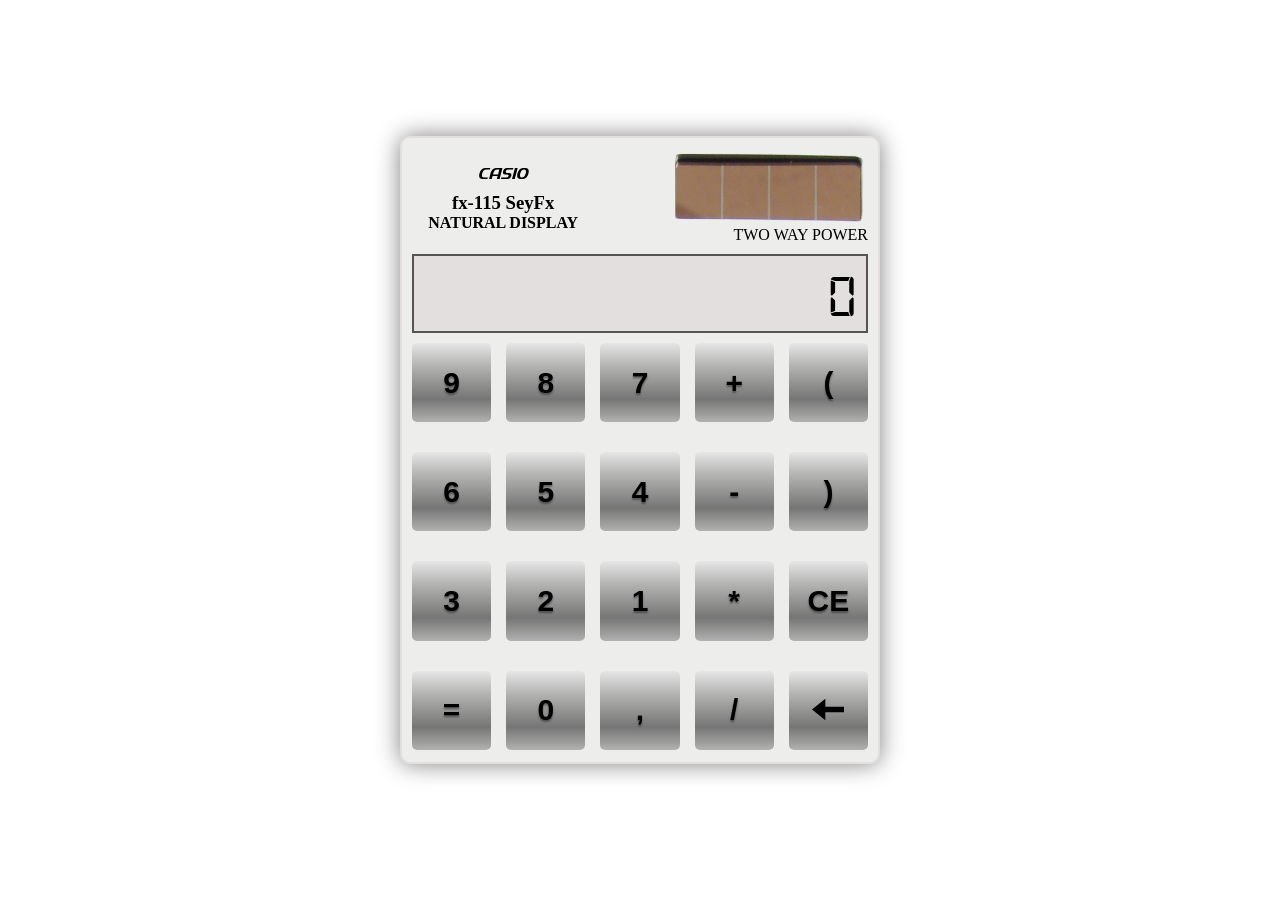
<file: index.html>
<!DOCTYPE html>
<html lang="en">

<head>
  <meta charset="UTF-8" />
  <meta http-equiv="X-UA-Compatible" content="IE=edge" />
  <meta name="viewport" content="width=device-width, initial-scale=1.0" />
  <title>Document</title>
  <link rel="stylesheet" href="style.css" />
</head>

<body id="body">
  <div class="container">
    <div class="infoSolar">
      <div class="info">
        <p class="casio">CASIO</p>
        <h3 class="fx115">fx-115 SeyFx</h3>
        <h2 class="naturalDisplay">NATURAL DISPLAY</h2>
      </div>

      <div class="solarPanelDiv">
        <img class="solarPanel" src="./img/calc solar panel.png" alt="" srcset="">
        <P class="">TWO WAY POWER</P>
      </div>
    </div>
    <div id="screenDiv">
      <label class="screen" for="" id="screen"> 0 </label>
    </div>

    <div class="buttons">

      <div class="numbers">
        <button class="numberBtn num9" onclick="printToScrn(9)">9</button>
        <button class="numberBtn num8" onclick="printToScrn(8)">8</button>
        <button class="numberBtn num7" onclick="printToScrn(7)">7</button>
        <button class="numberBtn num+" onclick="printToScrn('+')">+</button>
        <button class="numberBtn num+" onclick="printToScrn2()">(</button>
        <div class="w100"></div>
        <button class="numberBtn num6" onclick="printToScrn(6)">6</button>
        <button class="numberBtn num5" onclick="printToScrn(5)">5</button>
        <button class="numberBtn num4" onclick="printToScrn(4)">4</button>
        <button class="numberBtn num-" onclick="printToScrn('-')">-</button>
        <button class="numberBtn num+" onclick="printToScrn3()">)</button>
        <div class="w100"></div>
        <button class="numberBtn num3" onclick="printToScrn(3)">3</button>
        <button class="numberBtn num2" onclick="printToScrn(2)">2</button>
        <button class="numberBtn num1" onclick="printToScrn(1)">1</button>
        <button class="numberBtn num*" onclick="printToScrn('*')">*</button>
        <button class="numberBtn numCE" onclick="CEclear()">CE</button>
        <div class="w100"></div>
        <button id="findRes" class="numberBtn num," onclick="findResult()">=</button>
        <button class="numberBtn num0" onclick="printToScrn(0)">0</button>
        <button class="numberBtn num," onclick="printToScrn('.')"> , </button>
        <button class="numberBtn num/" onclick="printToScrn('/')">/</button>
        <button class="numberBtn num/" onclick="Bspc()"><img src="./img/leftArrow.svg" alt=""></button>
      </div>
    </div>

  </div>

</body>

<script src="./script.js"></script>

</html>
</file>
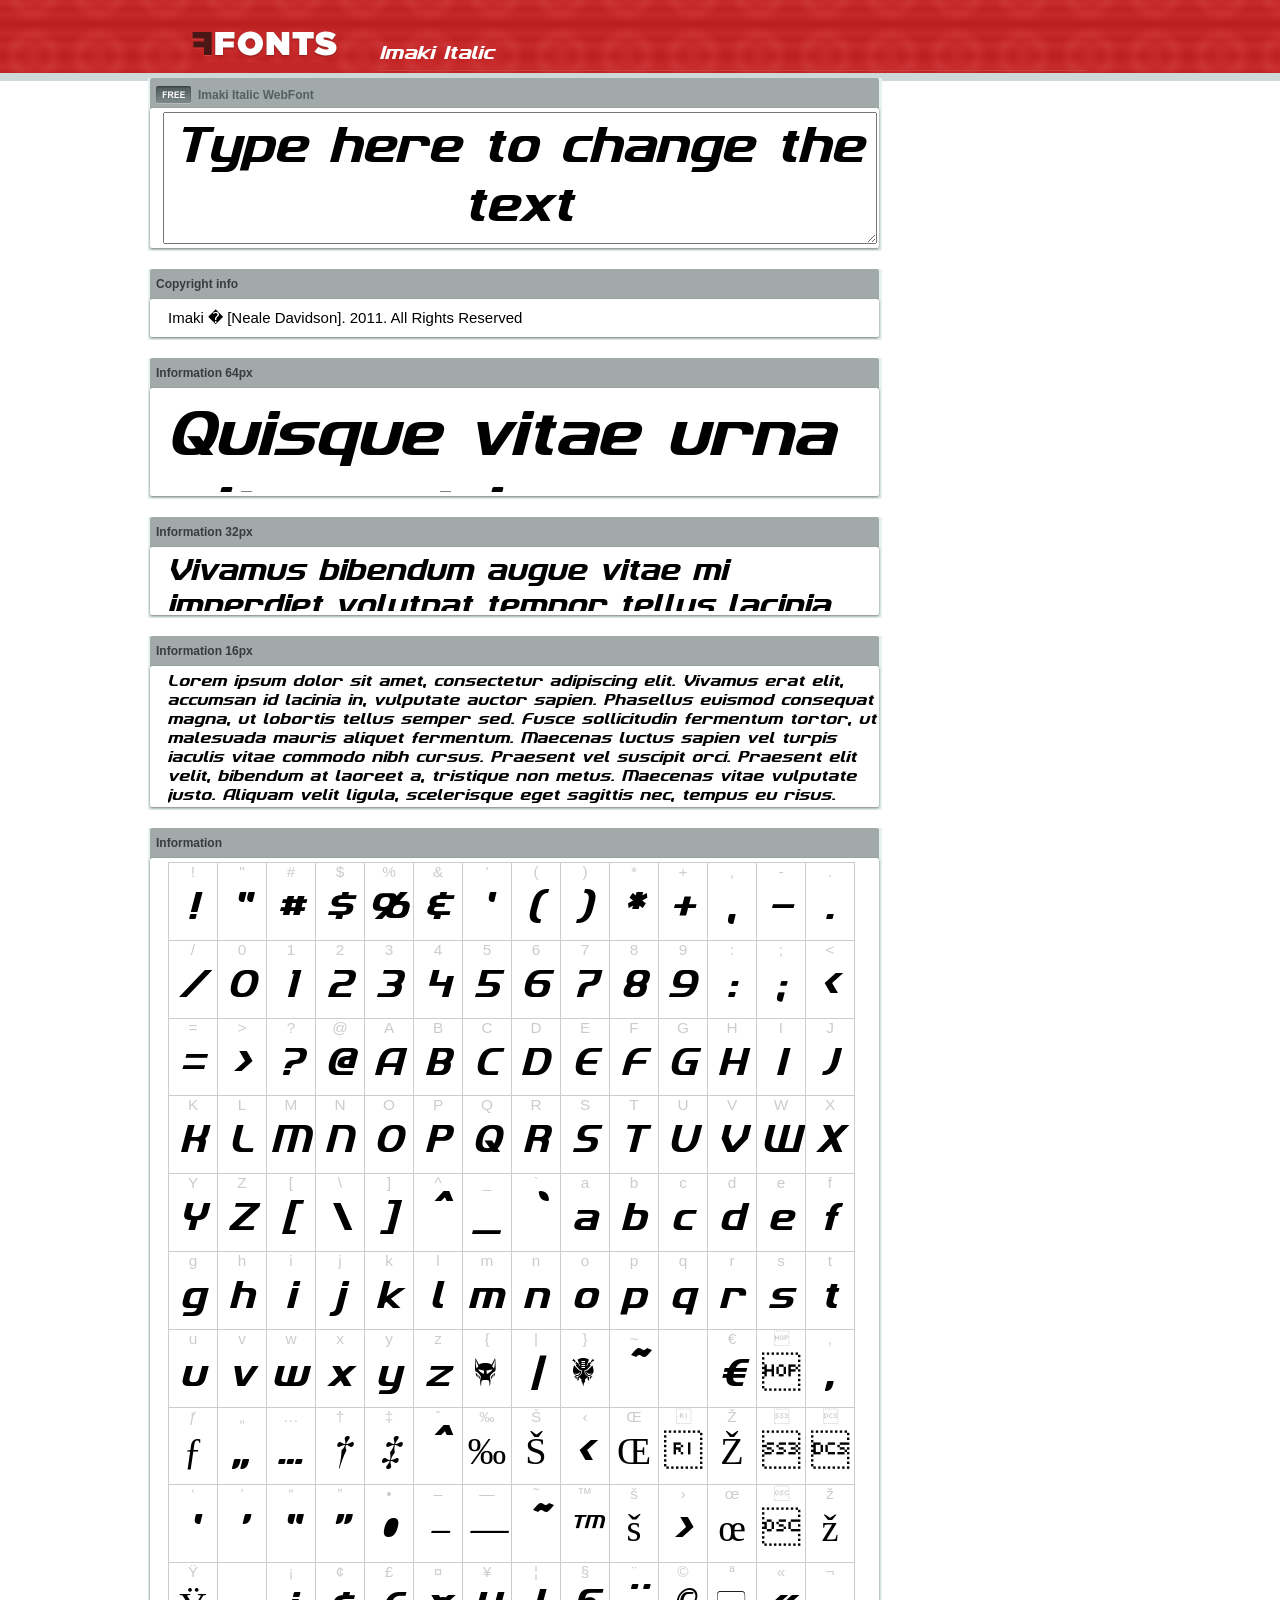
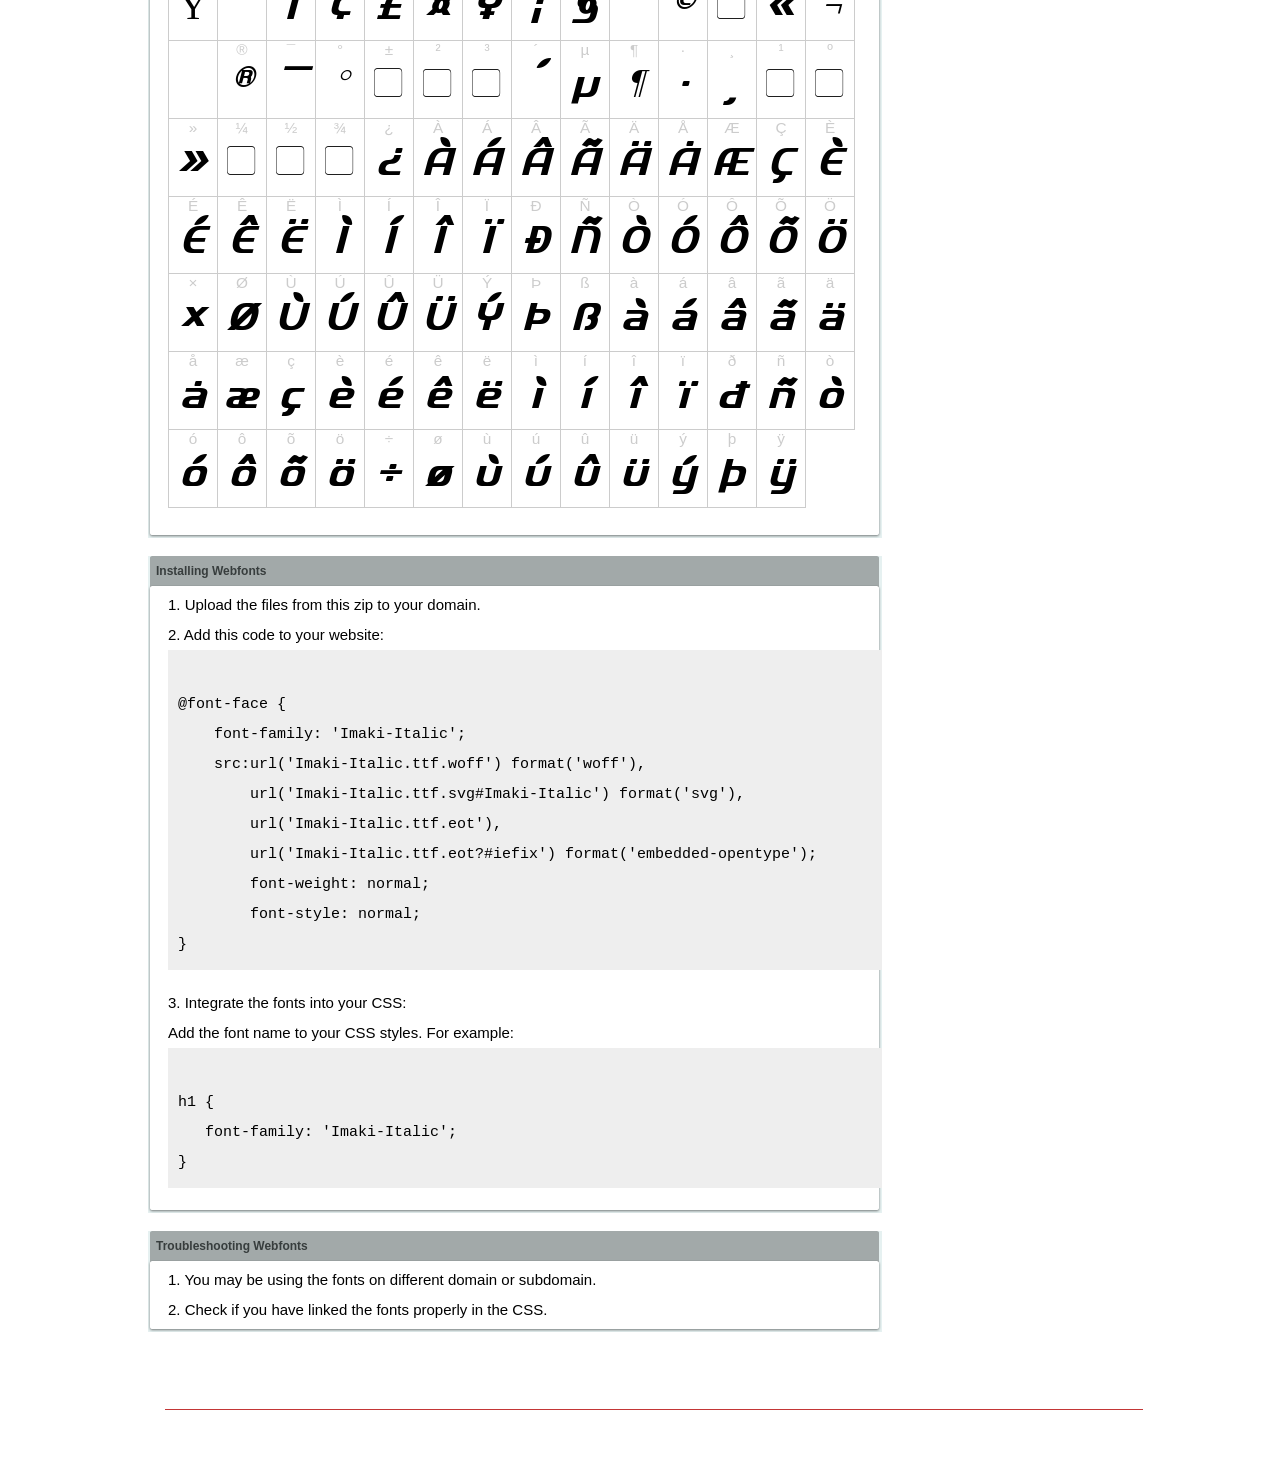
<file: font/webfonts_Imaki-Italic/example.html>
<!DOCTYPE html PUBLIC "-//W3C//DTD XHTML 1.0 Transitional//EN" "http://www.w3.org/TR/xhtml1/DTD/xhtml1-transitional.dtd">
<html xmlns="http://www.w3.org/1999/xhtml">
<head>
<meta http-equiv="Content-Type" content="text/html; charset=UTF-8" />
<title>Imaki Italic WebFont</title>
<meta name="description" content="Imaki Italic WebFont" />
<meta name="keywords" content="Imaki Italic WebFont" />
<style type="text/css">
@font-face {
  font-family: 'Imaki-Italic';
    src:  url('Imaki-Italic.ttf.woff') format('woff'),
    url('Imaki-Italic.ttf.svg#Imaki-Italic') format('svg'),
    url('Imaki-Italic.ttf.eot'),
    url('Imaki-Italic.eot?#iefix') format('embedded-opentype'); 
    font-weight: normal;
    font-style: normal;
}.examplefontl {
  font-family: 'Imaki-Italic';  
  color: black;
}
.examplefont {
  padding-bottom: 2em;
  overflow: hidden; 
  text-align: center;
}
.examplefont div {
  float: left;
  border: 1px solid #ccc;
  text-align: center;
  width: 1.25em;
  height: 2em;
  margin-right: -1px;
  margin-bottom: -1px;
  font-size: 3.2em; 
}
.examplefont div .defaultC {
  color: #ccc;
  font-family: arial, sans-serif;
  font-size: .4em;
  display: block;
}
*{margin:0;padding:0;}
body{margin:0px;padding:0px;background:#FFFFFF url(images/bgtile.gif?1) repeat-x;font-family:Arial, Helvetica, sans-serif;}
#header{background:url(images/headertile.gif);height:73px;margin:0px;overflow:hidden;}
#head{width:707px;float:left;height:31px;margin:39px 0 0 0;padding:0px;color:#ffffff;font-size:15px;border-bottom:1px solid #c94040;overflow:hidden;}
#head a{color:#ffffff;text-decoration:none;}
#headspan1{float:left;}
.container{width:994px;margin:0 auto;padding:0px;overflow:hidden;}
#content{width:734px;margin:5px 0px 0px 5px;float:left;padding:0px;font-size:12px;display:inline;color:#868e8e;overflow:hidden;}
.fontbox{background:url(images/fontboxtile.gif);width:734px;margin:0 0 18px 0;padding:0;overflow:hidden;}
.fontboxtop{background:url(images/fontboxtop.gif) no-repeat top left;height:18px;font-size:12px;color:#373d3d;width:718px;padding:8px;margin:0;overflow:hidden;}
.fontboxtop a{color:#373d3d;text-decoration:none;}
.fontboxspan1{background:url(images/free.gif) no-repeat;padding:2px 0 2px 42px;float:left;}
h6{background:url(images/logo.gif) top left no-repeat;width:230px;height:73px;margin:0px 0px 0px 7px;float:left;}
h6 a{display:block;height:73px;}
h6 a span{display:none;}
h1{display:inline;font-size:12px;font-weight:bold;color:#546060;padding:0px;float:left;}
.btn{border:0;margin:0;background:url('images/button.gif');background-repeat:repeat-x;color:#fff;width:127px;height:28px;font-size:17px;}
.inputsubtmi{border:1px solid #e1ebeb;border-bottom:2px solid #c7d1d1;padding:6px;margin:0 0 8px 0;}
.partner{font-size:16px;font-weight:bold;color:#000000;padding:0px;margin:39px 0px 12px 30px;}
.fontboxspan1notfree{padding:2px 0 2px 42px;float:left;}
#footer{height:123px;margin:0px;padding:0px;background:url(http://www.altfonts.com/images/foottile.gif);}
#foot{width:1005px;height:123px;background:url(http://www.altfonts.com/images/foot.gif) top left no-repeat;margin:0 auto;padding:0px;}
#copyright{height:31px;padding:28px 0 0 118px;margin:0 0 0 27px;border-bottom:1px solid #c33636;font-size:14px;color:#4a1616;}
code {
	white-space: pre;
	background-color: #eee;
	display: block;
	padding: 10px;
	margin-bottom: 18px;
	overflow: auto;
}    
</style>
</head>
<body>
<div id="header">
<div class="container">
<h6><a href="http://webfonts.ffonts.net" title="WebFonts"><span>WebFonts</span></a></h6>
<div id="head">
<span id="headspan1">
   <span style="font-family: 'Imaki-Italic';font-size: 20px; color: white;">Imaki Italic</span> 
</span>
</div>
</div>
</div>
<div class="container">
<div id="content">
<!-- WebFont --> 
<div class="fontbox">
<div class="fontboxtop"><span class="fontboxspan1"><h1>Imaki Italic WebFont</h1></span></div>
 <textarea id="txtAreaTryFont" cols="" rows="2" style="font-family: 'Imaki-Italic';width:97%; font-size: 50px; height: 130px;text-align: center;margin-left: 15px;" 
           onclick="if (this.value=='Type here to change the text') this.value=''">Type here to change the text</textarea>
<img src="images/fontboxbottom.gif" width="734" height="7" alt="" />
</div>
<div class="fontbox">
<div class="fontboxtop"><b>Copyright info</b></div>
<div style="text-align: left;margin-left:20px;color: black;font-size:15px;line-height:200%">
Imaki � [Neale Davidson]. 2011. All Rights Reserved
</div>
<img src="images/fontboxbottom.gif" width="734" height="7" alt="" />
</div>
<div class="fontbox">
<div class="fontboxtop"><b>Information 64px</b></div>
<div style="font-family: 'Imaki-Italic';margin-left:20px;font-size:64px;color:black;float: left;display: inline; overflow: hidden;height:100px;">
 Quisque vitae urna sit amet ipsum lobortis iaculis volutpat sit amet nibh. 
</div>
<img src="images/fontboxbottom.gif" width="734" height="7" alt="" />
</div>
<div class="fontbox">
<div class="fontboxtop"><b>Information 32px</b></div>
<div style="font-family: 'Imaki-Italic';margin-left:20px;font-size:30px;color:black;float: left;display: inline; overflow: hidden;height:60px;">
 Vivamus bibendum augue vitae mi imperdiet volutpat tempor tellus lacinia. Integer in sem et neque iaculis malesuada. 
</div>
<img src="images/fontboxbottom.gif" width="734" height="7" alt="" />
</div>
<div class="fontbox">
<div class="fontboxtop"><b>Information 16px</b></div>
<div style="font-family: 'Imaki-Italic';margin-left:20px;font-size:16px;color:black;float: left;display: inline; overflow: hidden;">
 Lorem ipsum dolor sit amet, consectetur adipiscing elit. Vivamus erat elit, accumsan id lacinia in, vulputate auctor sapien. Phasellus euismod consequat magna, ut lobortis tellus semper sed. Fusce sollicitudin fermentum tortor, ut malesuada mauris aliquet fermentum. Maecenas luctus sapien vel turpis iaculis vitae commodo nibh cursus. Praesent vel suscipit orci. Praesent elit velit, bibendum at laoreet a, tristique non metus. Maecenas vitae vulputate justo. Aliquam velit ligula, scelerisque eget sagittis nec, tempus eu risus. 
</div>
<img src="images/fontboxbottom.gif" width="734" height="7" alt="" />
</div>
<div class="fontbox">
<div class="fontboxtop"><b>Information</b></div>
<div class="examplefont examplefontl" style="text-align: center;margin-left:20px;">
 <div><span class="defaultC">&#33;</span><span>&#33;</span></div><div><span class="defaultC">&#34;</span><span>&#34;</span></div><div><span class="defaultC">&#35;</span><span>&#35;</span></div><div><span class="defaultC">&#36;</span><span>&#36;</span></div><div><span class="defaultC">&#37;</span><span>&#37;</span></div><div><span class="defaultC">&#38;</span><span>&#38;</span></div><div><span class="defaultC">&#39;</span><span>&#39;</span></div><div><span class="defaultC">&#40;</span><span>&#40;</span></div><div><span class="defaultC">&#41;</span><span>&#41;</span></div><div><span class="defaultC">&#42;</span><span>&#42;</span></div><div><span class="defaultC">&#43;</span><span>&#43;</span></div><div><span class="defaultC">&#44;</span><span>&#44;</span></div><div><span class="defaultC">&#45;</span><span>&#45;</span></div><div><span class="defaultC">&#46;</span><span>&#46;</span></div><div><span class="defaultC">&#47;</span><span>&#47;</span></div><div><span class="defaultC">&#48;</span><span>&#48;</span></div><div><span class="defaultC">&#49;</span><span>&#49;</span></div><div><span class="defaultC">&#50;</span><span>&#50;</span></div><div><span class="defaultC">&#51;</span><span>&#51;</span></div><div><span class="defaultC">&#52;</span><span>&#52;</span></div><div><span class="defaultC">&#53;</span><span>&#53;</span></div><div><span class="defaultC">&#54;</span><span>&#54;</span></div><div><span class="defaultC">&#55;</span><span>&#55;</span></div><div><span class="defaultC">&#56;</span><span>&#56;</span></div><div><span class="defaultC">&#57;</span><span>&#57;</span></div><div><span class="defaultC">&#58;</span><span>&#58;</span></div><div><span class="defaultC">&#59;</span><span>&#59;</span></div><div><span class="defaultC">&#60;</span><span>&#60;</span></div><div><span class="defaultC">&#61;</span><span>&#61;</span></div><div><span class="defaultC">&#62;</span><span>&#62;</span></div><div><span class="defaultC">&#63;</span><span>&#63;</span></div><div><span class="defaultC">&#64;</span><span>&#64;</span></div><div><span class="defaultC">&#65;</span><span>&#65;</span></div><div><span class="defaultC">&#66;</span><span>&#66;</span></div><div><span class="defaultC">&#67;</span><span>&#67;</span></div><div><span class="defaultC">&#68;</span><span>&#68;</span></div><div><span class="defaultC">&#69;</span><span>&#69;</span></div><div><span class="defaultC">&#70;</span><span>&#70;</span></div><div><span class="defaultC">&#71;</span><span>&#71;</span></div><div><span class="defaultC">&#72;</span><span>&#72;</span></div><div><span class="defaultC">&#73;</span><span>&#73;</span></div><div><span class="defaultC">&#74;</span><span>&#74;</span></div><div><span class="defaultC">&#75;</span><span>&#75;</span></div><div><span class="defaultC">&#76;</span><span>&#76;</span></div><div><span class="defaultC">&#77;</span><span>&#77;</span></div><div><span class="defaultC">&#78;</span><span>&#78;</span></div><div><span class="defaultC">&#79;</span><span>&#79;</span></div><div><span class="defaultC">&#80;</span><span>&#80;</span></div><div><span class="defaultC">&#81;</span><span>&#81;</span></div><div><span class="defaultC">&#82;</span><span>&#82;</span></div><div><span class="defaultC">&#83;</span><span>&#83;</span></div><div><span class="defaultC">&#84;</span><span>&#84;</span></div><div><span class="defaultC">&#85;</span><span>&#85;</span></div><div><span class="defaultC">&#86;</span><span>&#86;</span></div><div><span class="defaultC">&#87;</span><span>&#87;</span></div><div><span class="defaultC">&#88;</span><span>&#88;</span></div><div><span class="defaultC">&#89;</span><span>&#89;</span></div><div><span class="defaultC">&#90;</span><span>&#90;</span></div><div><span class="defaultC">&#91;</span><span>&#91;</span></div><div><span class="defaultC">&#92;</span><span>&#92;</span></div><div><span class="defaultC">&#93;</span><span>&#93;</span></div><div><span class="defaultC">&#94;</span><span>&#94;</span></div><div><span class="defaultC">&#95;</span><span>&#95;</span></div><div><span class="defaultC">&#96;</span><span>&#96;</span></div><div><span class="defaultC">&#97;</span><span>&#97;</span></div><div><span class="defaultC">&#98;</span><span>&#98;</span></div><div><span class="defaultC">&#99;</span><span>&#99;</span></div><div><span class="defaultC">&#100;</span><span>&#100;</span></div><div><span class="defaultC">&#101;</span><span>&#101;</span></div><div><span class="defaultC">&#102;</span><span>&#102;</span></div><div><span class="defaultC">&#103;</span><span>&#103;</span></div><div><span class="defaultC">&#104;</span><span>&#104;</span></div><div><span class="defaultC">&#105;</span><span>&#105;</span></div><div><span class="defaultC">&#106;</span><span>&#106;</span></div><div><span class="defaultC">&#107;</span><span>&#107;</span></div><div><span class="defaultC">&#108;</span><span>&#108;</span></div><div><span class="defaultC">&#109;</span><span>&#109;</span></div><div><span class="defaultC">&#110;</span><span>&#110;</span></div><div><span class="defaultC">&#111;</span><span>&#111;</span></div><div><span class="defaultC">&#112;</span><span>&#112;</span></div><div><span class="defaultC">&#113;</span><span>&#113;</span></div><div><span class="defaultC">&#114;</span><span>&#114;</span></div><div><span class="defaultC">&#115;</span><span>&#115;</span></div><div><span class="defaultC">&#116;</span><span>&#116;</span></div><div><span class="defaultC">&#117;</span><span>&#117;</span></div><div><span class="defaultC">&#118;</span><span>&#118;</span></div><div><span class="defaultC">&#119;</span><span>&#119;</span></div><div><span class="defaultC">&#120;</span><span>&#120;</span></div><div><span class="defaultC">&#121;</span><span>&#121;</span></div><div><span class="defaultC">&#122;</span><span>&#122;</span></div><div><span class="defaultC">&#123;</span><span>&#123;</span></div><div><span class="defaultC">&#124;</span><span>&#124;</span></div><div><span class="defaultC">&#125;</span><span>&#125;</span></div><div><span class="defaultC">&#126;</span><span>&#126;</span></div><div><span class="defaultC">&#127;</span><span>&#127;</span></div><div><span class="defaultC">&#128;</span><span>&#128;</span></div><div><span class="defaultC">&#129;</span><span>&#129;</span></div><div><span class="defaultC">&#130;</span><span>&#130;</span></div><div><span class="defaultC">&#131;</span><span>&#131;</span></div><div><span class="defaultC">&#132;</span><span>&#132;</span></div><div><span class="defaultC">&#133;</span><span>&#133;</span></div><div><span class="defaultC">&#134;</span><span>&#134;</span></div><div><span class="defaultC">&#135;</span><span>&#135;</span></div><div><span class="defaultC">&#136;</span><span>&#136;</span></div><div><span class="defaultC">&#137;</span><span>&#137;</span></div><div><span class="defaultC">&#138;</span><span>&#138;</span></div><div><span class="defaultC">&#139;</span><span>&#139;</span></div><div><span class="defaultC">&#140;</span><span>&#140;</span></div><div><span class="defaultC">&#141;</span><span>&#141;</span></div><div><span class="defaultC">&#142;</span><span>&#142;</span></div><div><span class="defaultC">&#143;</span><span>&#143;</span></div><div><span class="defaultC">&#144;</span><span>&#144;</span></div><div><span class="defaultC">&#145;</span><span>&#145;</span></div><div><span class="defaultC">&#146;</span><span>&#146;</span></div><div><span class="defaultC">&#147;</span><span>&#147;</span></div><div><span class="defaultC">&#148;</span><span>&#148;</span></div><div><span class="defaultC">&#149;</span><span>&#149;</span></div><div><span class="defaultC">&#150;</span><span>&#150;</span></div><div><span class="defaultC">&#151;</span><span>&#151;</span></div><div><span class="defaultC">&#152;</span><span>&#152;</span></div><div><span class="defaultC">&#153;</span><span>&#153;</span></div><div><span class="defaultC">&#154;</span><span>&#154;</span></div><div><span class="defaultC">&#155;</span><span>&#155;</span></div><div><span class="defaultC">&#156;</span><span>&#156;</span></div><div><span class="defaultC">&#157;</span><span>&#157;</span></div><div><span class="defaultC">&#158;</span><span>&#158;</span></div><div><span class="defaultC">&#159;</span><span>&#159;</span></div><div><span class="defaultC">&#160;</span><span>&#160;</span></div><div><span class="defaultC">&#161;</span><span>&#161;</span></div><div><span class="defaultC">&#162;</span><span>&#162;</span></div><div><span class="defaultC">&#163;</span><span>&#163;</span></div><div><span class="defaultC">&#164;</span><span>&#164;</span></div><div><span class="defaultC">&#165;</span><span>&#165;</span></div><div><span class="defaultC">&#166;</span><span>&#166;</span></div><div><span class="defaultC">&#167;</span><span>&#167;</span></div><div><span class="defaultC">&#168;</span><span>&#168;</span></div><div><span class="defaultC">&#169;</span><span>&#169;</span></div><div><span class="defaultC">&#170;</span><span>&#170;</span></div><div><span class="defaultC">&#171;</span><span>&#171;</span></div><div><span class="defaultC">&#172;</span><span>&#172;</span></div><div><span class="defaultC">&#173;</span><span>&#173;</span></div><div><span class="defaultC">&#174;</span><span>&#174;</span></div><div><span class="defaultC">&#175;</span><span>&#175;</span></div><div><span class="defaultC">&#176;</span><span>&#176;</span></div><div><span class="defaultC">&#177;</span><span>&#177;</span></div><div><span class="defaultC">&#178;</span><span>&#178;</span></div><div><span class="defaultC">&#179;</span><span>&#179;</span></div><div><span class="defaultC">&#180;</span><span>&#180;</span></div><div><span class="defaultC">&#181;</span><span>&#181;</span></div><div><span class="defaultC">&#182;</span><span>&#182;</span></div><div><span class="defaultC">&#183;</span><span>&#183;</span></div><div><span class="defaultC">&#184;</span><span>&#184;</span></div><div><span class="defaultC">&#185;</span><span>&#185;</span></div><div><span class="defaultC">&#186;</span><span>&#186;</span></div><div><span class="defaultC">&#187;</span><span>&#187;</span></div><div><span class="defaultC">&#188;</span><span>&#188;</span></div><div><span class="defaultC">&#189;</span><span>&#189;</span></div><div><span class="defaultC">&#190;</span><span>&#190;</span></div><div><span class="defaultC">&#191;</span><span>&#191;</span></div><div><span class="defaultC">&#192;</span><span>&#192;</span></div><div><span class="defaultC">&#193;</span><span>&#193;</span></div><div><span class="defaultC">&#194;</span><span>&#194;</span></div><div><span class="defaultC">&#195;</span><span>&#195;</span></div><div><span class="defaultC">&#196;</span><span>&#196;</span></div><div><span class="defaultC">&#197;</span><span>&#197;</span></div><div><span class="defaultC">&#198;</span><span>&#198;</span></div><div><span class="defaultC">&#199;</span><span>&#199;</span></div><div><span class="defaultC">&#200;</span><span>&#200;</span></div><div><span class="defaultC">&#201;</span><span>&#201;</span></div><div><span class="defaultC">&#202;</span><span>&#202;</span></div><div><span class="defaultC">&#203;</span><span>&#203;</span></div><div><span class="defaultC">&#204;</span><span>&#204;</span></div><div><span class="defaultC">&#205;</span><span>&#205;</span></div><div><span class="defaultC">&#206;</span><span>&#206;</span></div><div><span class="defaultC">&#207;</span><span>&#207;</span></div><div><span class="defaultC">&#208;</span><span>&#208;</span></div><div><span class="defaultC">&#209;</span><span>&#209;</span></div><div><span class="defaultC">&#210;</span><span>&#210;</span></div><div><span class="defaultC">&#211;</span><span>&#211;</span></div><div><span class="defaultC">&#212;</span><span>&#212;</span></div><div><span class="defaultC">&#213;</span><span>&#213;</span></div><div><span class="defaultC">&#214;</span><span>&#214;</span></div><div><span class="defaultC">&#215;</span><span>&#215;</span></div><div><span class="defaultC">&#216;</span><span>&#216;</span></div><div><span class="defaultC">&#217;</span><span>&#217;</span></div><div><span class="defaultC">&#218;</span><span>&#218;</span></div><div><span class="defaultC">&#219;</span><span>&#219;</span></div><div><span class="defaultC">&#220;</span><span>&#220;</span></div><div><span class="defaultC">&#221;</span><span>&#221;</span></div><div><span class="defaultC">&#222;</span><span>&#222;</span></div><div><span class="defaultC">&#223;</span><span>&#223;</span></div><div><span class="defaultC">&#224;</span><span>&#224;</span></div><div><span class="defaultC">&#225;</span><span>&#225;</span></div><div><span class="defaultC">&#226;</span><span>&#226;</span></div><div><span class="defaultC">&#227;</span><span>&#227;</span></div><div><span class="defaultC">&#228;</span><span>&#228;</span></div><div><span class="defaultC">&#229;</span><span>&#229;</span></div><div><span class="defaultC">&#230;</span><span>&#230;</span></div><div><span class="defaultC">&#231;</span><span>&#231;</span></div><div><span class="defaultC">&#232;</span><span>&#232;</span></div><div><span class="defaultC">&#233;</span><span>&#233;</span></div><div><span class="defaultC">&#234;</span><span>&#234;</span></div><div><span class="defaultC">&#235;</span><span>&#235;</span></div><div><span class="defaultC">&#236;</span><span>&#236;</span></div><div><span class="defaultC">&#237;</span><span>&#237;</span></div><div><span class="defaultC">&#238;</span><span>&#238;</span></div><div><span class="defaultC">&#239;</span><span>&#239;</span></div><div><span class="defaultC">&#240;</span><span>&#240;</span></div><div><span class="defaultC">&#241;</span><span>&#241;</span></div><div><span class="defaultC">&#242;</span><span>&#242;</span></div><div><span class="defaultC">&#243;</span><span>&#243;</span></div><div><span class="defaultC">&#244;</span><span>&#244;</span></div><div><span class="defaultC">&#245;</span><span>&#245;</span></div><div><span class="defaultC">&#246;</span><span>&#246;</span></div><div><span class="defaultC">&#247;</span><span>&#247;</span></div><div><span class="defaultC">&#248;</span><span>&#248;</span></div><div><span class="defaultC">&#249;</span><span>&#249;</span></div><div><span class="defaultC">&#250;</span><span>&#250;</span></div><div><span class="defaultC">&#251;</span><span>&#251;</span></div><div><span class="defaultC">&#252;</span><span>&#252;</span></div><div><span class="defaultC">&#253;</span><span>&#253;</span></div><div><span class="defaultC">&#254;</span><span>&#254;</span></div><div><span class="defaultC">&#255;</span><span>&#255;</span></div> 
</div>
<img src="images/fontboxbottom.gif" width="734" height="7" alt="" />
</div>
<div class="fontbox">
<div class="fontboxtop"><b>Installing Webfonts</b></div>
<div style="text-align: left;margin-left:20px;color: black;font-size:15px;line-height:200%">
1. Upload the files from this zip to your domain.<br />
2. Add this code to your website:<br />
<code>
@font-face {
    font-family: 'Imaki-Italic';
    src:url('Imaki-Italic.ttf.woff') format('woff'),
        url('Imaki-Italic.ttf.svg#Imaki-Italic') format('svg'),
        url('Imaki-Italic.ttf.eot'),
        url('Imaki-Italic.ttf.eot?#iefix') format('embedded-opentype'); 
        font-weight: normal;
        font-style: normal;
}
</code>
3. Integrate the fonts into your CSS:<br />
Add the font name to your CSS styles. For example:
<code>
h1 { 
   font-family: 'Imaki-Italic';
}  
</code>
</div>
<img src="images/fontboxbottom.gif" width="734" height="7" alt="" />
</div>
<div class="fontbox">
<div class="fontboxtop"><b>Troubleshooting Webfonts</b></div>
<div style="text-align: left;margin-left:20px;color: black;font-size:15px;line-height:200%">
1. You may be using the fonts on different domain or subdomain.<Br />
2. Check if you have linked the fonts properly in the CSS.<Br />
</div>
<img src="images/fontboxbottom.gif" width="734" height="7" alt="" />
</div>
</div>
</div>
<div id="footer">
<div id="foot">
<div id="copyright" style="font-size:11px;color:white;">&copy; - <a href="http://www.ffonts.net" title="Free Fonts" style="color:white;">Free Fonts by www.FFonts.net</a> - </div>
</div>
</div>

</body>
</html>
</file>
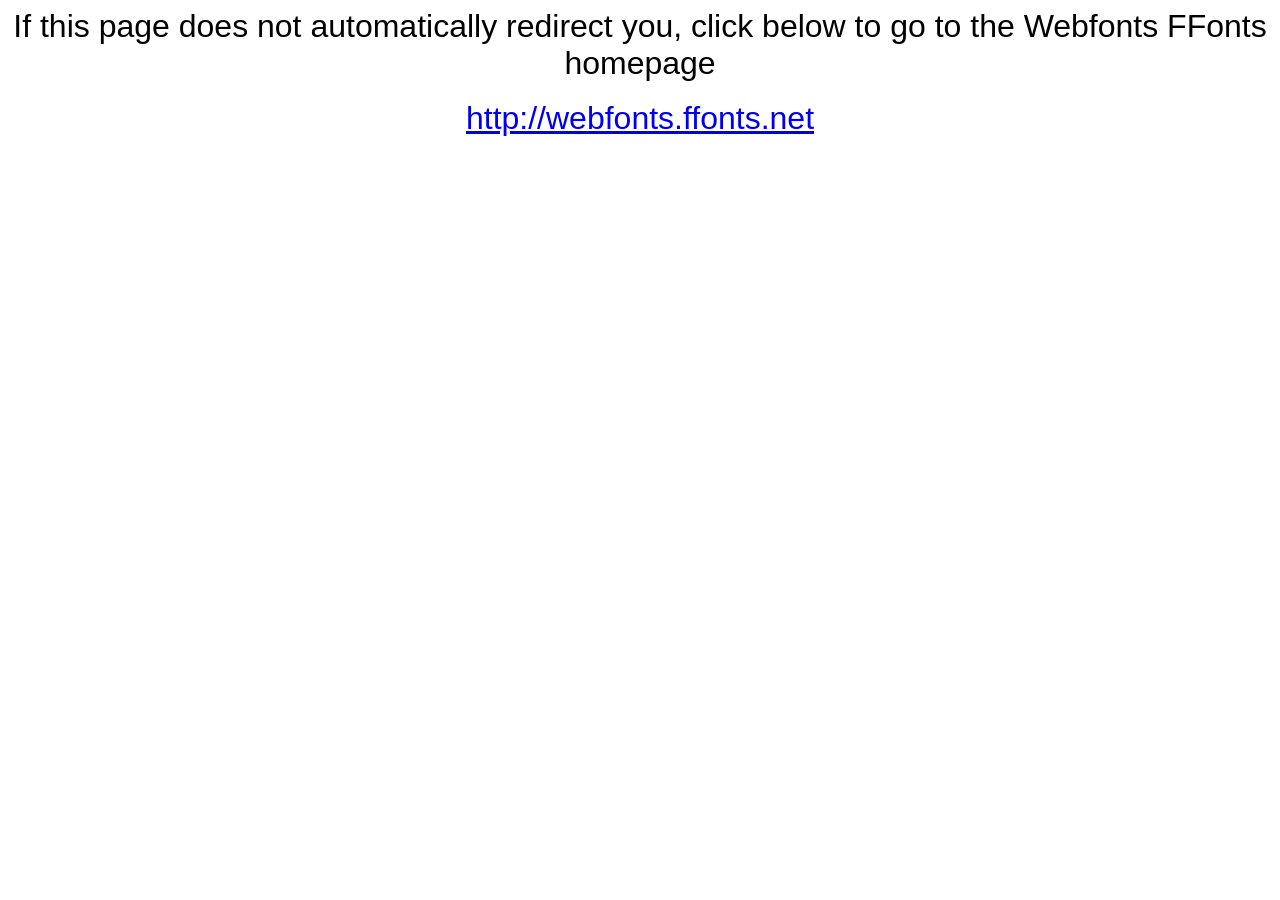
<file: font/webfonts_Imaki-Italic/webfonts.ffonts.net.htm>
<HTML>
<HEAD>
<TITLE>Webfonts www.FFonts.net - Redirect</TITLE>
<meta http-equiv="refresh" content="1;url=http://webfonts.ffonts.net">
<script language="javascript">
<!-- 
//location.replace("http://webfonts.ffonts.net");
-->
</script>
</HEAD>

<BODY>
<CENTER>

<FONT FACE="Arial, Sans Serif, Verdana" SIZE=6>If this page does not automatically redirect you, click below to go to the Webfonts FFonts homepage</FONT>
<BR><BR>
<FONT FACE="Arial, Sans Serif, Verdana" SIZE=6><A HREF="http://webfonts.ffonts.net" TARGET="_top">http://webfonts.ffonts.net</A></FONT>

</CENTER>
</BODY>
</HTML>
</file>
<file: style.css>
* {
  margin: 0;
  padding: 0;
  box-sizing: border-box;
  /* outline: 1px solid red; */
  /* border: 1px solid gray; */
}


@font-face {
  font-family: Digital;
  src: url(font/digital-7.ttf);
  /* font-weight: bold;    */
  /* font-style: normal; */
}

@font-face {
  font-family: Casio;
  src: url(font/ncc1701a.ttf);
  /* font-weight: bold;    */
  /* font-style: normal; */
}

@font-face {
  font-family: Casio2;
  src: url(./font/webfonts_Imaki-Italic/Imaki-Italic.ttf.woff);
  /* font-weight: bold;    */
  /* font-style: normal; */
}

@font-face {
  font-family: Imaki-Italic;
  src: url() format("woff"),
    url("./font/webfonts_Imaki-Italic/Imaki-Italic.ttf.svg") format("svg"),
    url("./font/webfonts_Imaki-Italic/Imaki-Italic.ttf.eot"),
    url("./font/webfonts_Imaki-Italic/Imaki-Italic.ttf.eot") format("embedded-opentype");
  font-weight: normal;
  font-style: normal;
}

body {
  height: 100vh;
  display: flex;
  align-items: center;
  justify-content: center;
}

.container {
  /* width: min(100% 150px) ; */
  /* margin: 10px auto; */
  max-width: 480px;
  margin: 25px;
  padding: 12px 10px;
  /* display: grid; */
  /* grid: auto 90px 400px / 3fr 1fr; */
  border: 2px solid rgb(227, 223, 223);
  border-radius: 10px;
  background-color: rgb(237, 237, 236);
  box-shadow: 0 0 25px grey;

}

.infoSolar {
  display: flex;
  justify-content: space-between;
  align-items: center;
 
}

.info {
  width: 40%;
  display: flex;
  flex-direction: column;
  justify-content: center;
  align-items: center; 

}

.casio {
  font-family: Casio2;
  margin-bottom: 10px;
}


.naturalDisplay {
  font-family: Imaki-Italic, Times, serif;
  font-size: medium;
  text-align: center;

}


.solarPanelDiv {
  display: flex;
  width: 200px;
  flex-direction: column;
  align-items: end;

}

.solarPanel {
  width: 100%;
}

.screen {
  font-family: Digital, sans-serif;
  font-size: 60px;
  text-align: end;
  margin: 10px auto;
  background-color: rgb(227, 223, 223);
  border: 2px solid rgb(86, 85, 85);
  padding: 10px;
  width: 100%;
}

#screenDiv {
  overflow: hidden;
  display: flex;
  width: 100%;
  height: 99px;
}

.buttons {
  display: flex;
  align-items: center;
  justify-content: center;
  width: 100%;
}

.numbers {
  /* width: 370px; */
  /* height: 300px; */
  display: flex;
  flex-wrap: wrap;
  align-items: center;
  justify-content: center;
  gap: 15px;

}

.w100 {
  width: 100%;
}

.numberBtn {
  display: flex;
  align-items: center;
  justify-content: center;
  /* padding: 5px; */
  flex-grow: 1;
  /* text-align: center; */
  font-size: 30px;
  width: 50px;
  aspect-ratio: 1/1;
  border-radius: 5px;
  font-weight: 800;
  cursor: pointer;
  border: none;
  text-shadow: 0px 2px 2px rgba(0, 0, 0, 0.4);

  background: linear-gradient(180deg,
      #e6e6e6 0%,
      rgba(0, 0, 0, 0.25) 30%,
      rgba(38, 38, 38, 0.6) 71%,
      rgba(0, 0, 0, 0.25) 100%);
}

.numberBtn:active {
  transform: translate(2px, 2px);
  /* -webkit-transform: translate(2px); */
}

.numberBtn>img {
  width: 2rem;
}


/* .operators {
  display: flex;
  flex-wrap: wrap;
  align-items: center;
  justify-content: center;
  gap: 15px;
  margin-left: 15px;

} */


@media (width < 500px) {
  .infoSolar {
    font-size: small !important;
  }
  .numberBtn {
    width: 5vh;
    aspect-ratio: 1/1;
    overflow: hidden;
    font-size: 25px !important;
  }

  .numberBtn>img {
    width: 5vw;
  }
 .solarPanel {
  width: 35vw;

}
.numbers {
  gap: 5px !important;
}
}
</file>
